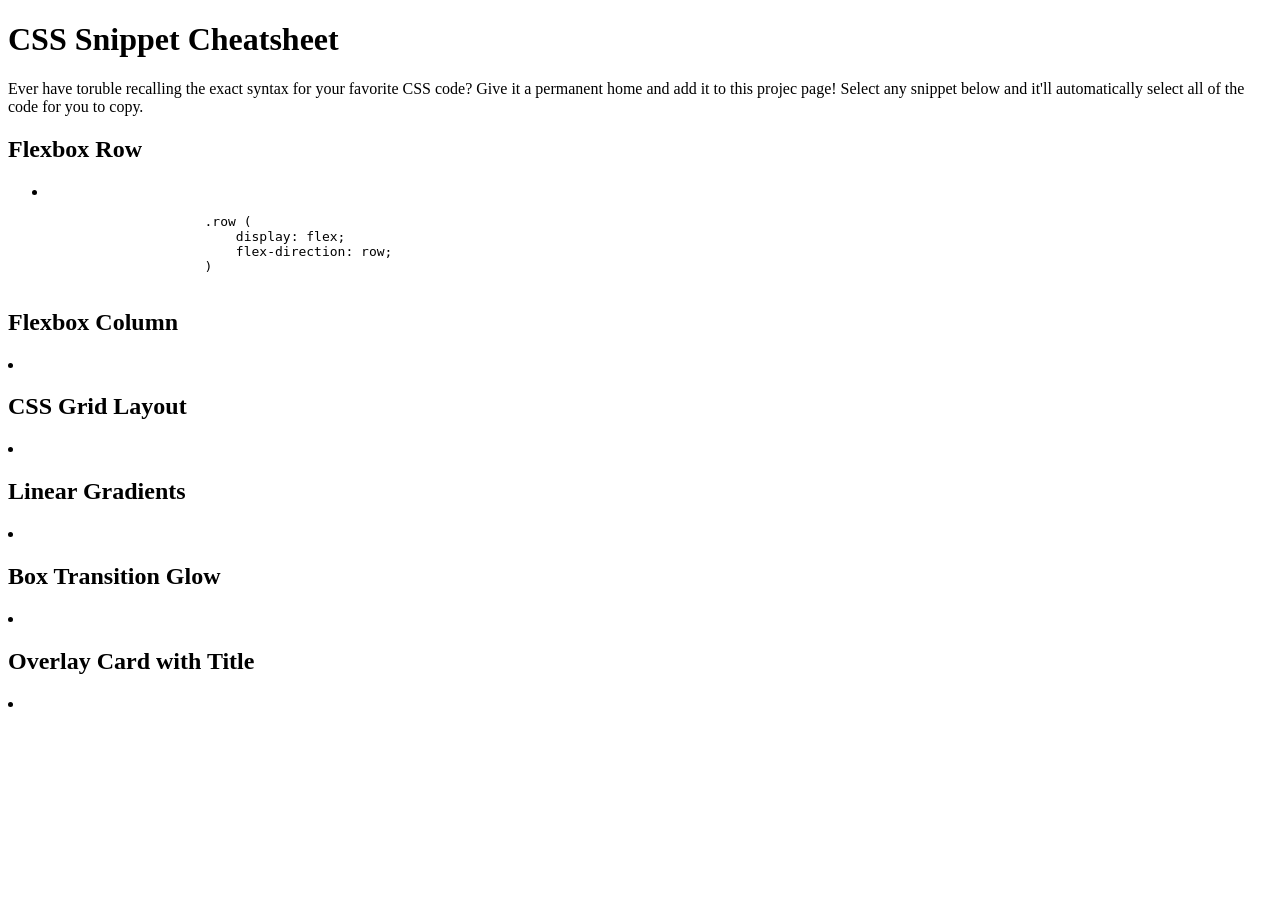
<file: module 2 mini project/index.html>
<!DOCTYPE html>
<html lang="en">
<head>
    <meta charset="UTF-8">
    <meta http-equiv="X-UA-Compatible" content="IE=edge">
    <meta name="viewport" content="width=device-width, initial-scale=1.0">
    <title>CSS Snippet Cheatsheet</title>
</head>
<body>

    <header class="header">
        <h1>CSS Snippet Cheatsheet</h1>
       <p>Ever have toruble recalling the exact syntax for your favorite CSS code? Give it a permanent home and add it to this projec page! Select any snippet below and it'll automatically select all of the code for you to copy.</p> 
    </header>

    <main>
        <section class="card" id="flexbox-row-section">
            <h2>Flexbox Row</h2>
            <ul>
                <li></li>
                <pre>
                    .row (
                        display: flex;
                        flex-direction: row;
                    )
                </pre>
            </ul>
        </section>

        <section class="card" id="flexbox-column-section">
            <h2>Flexbox Column</h2>
            <li></li>
        </section>

        <section class="card" id="css-grid-layout-section">
            <h2>CSS Grid Layout</h2>
            <li></li>
        </section>

        <section class="card" id="linear-gradients-section">
            <h2>Linear Gradients</h2>
            <li></li>
        </section>

        <section class="card" id="box-transition-glow-section">
            <h2>Box Transition Glow</h2>
            <li></li>
        </section>

        <section class="card" id="overlay-card-section">
            <h2>Overlay Card with Title</h2>
            <li></li>
        </section>
    
    </main>
    
</body>
</html>
</file>
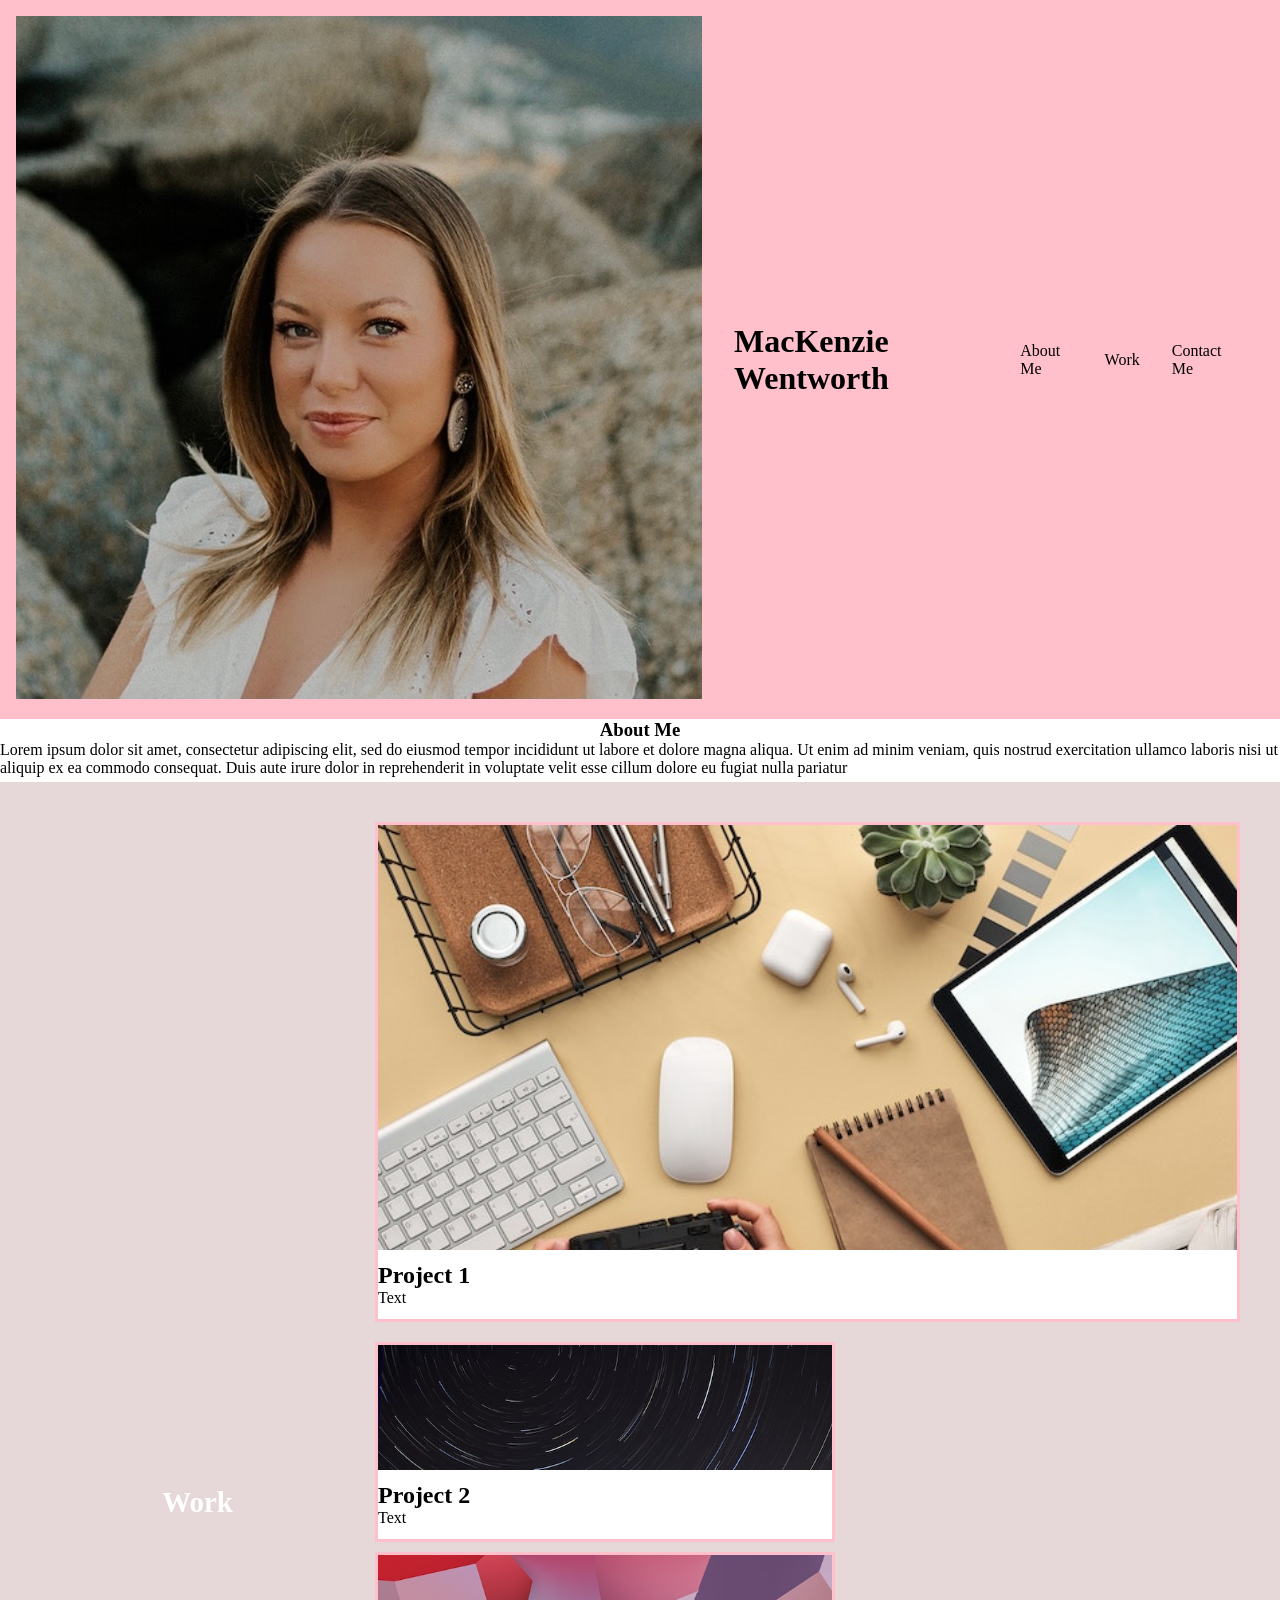
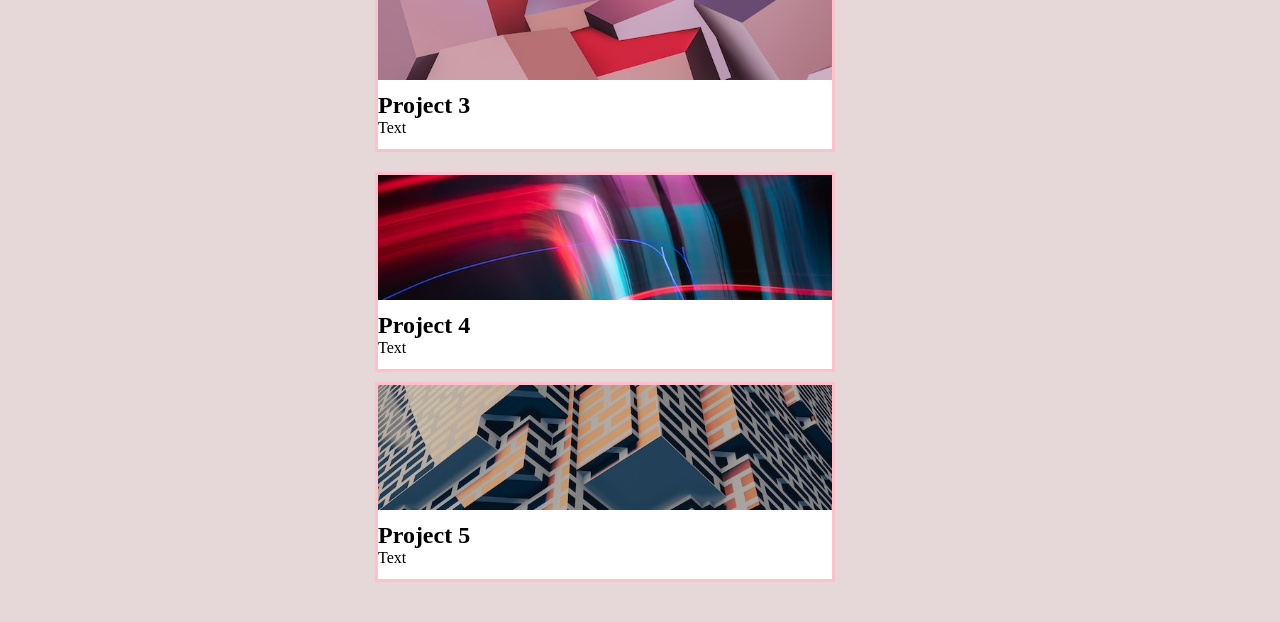
<file: Practice-Challenge-Code/index.html>
<!DOCTYPE html>
<html lang="en">
<head>
    <meta charset="UTF-8">
    <meta http-equiv="X-UA-Compatible" content="IE=edge">
    <meta name="viewport" content="width=device-width, initial-scale=1.0">
    <title>MacKenzie Wentworth's Professional Portfolio</title>
    <link rel="stylesheet" href="./assets/css/style.css" />
</head>
<body>

    <header class="header">
        <!-- <div class="header-bundle">
            <div>
                <img class="profile-picture" src="./assets/images/mackenzie-wentworth-headshot.png" alt="Professional headshot of MacKenzie Wentworth" />
            </div>
            <h1>MacKenzie Wentworth</h1>
        </div> -->
        <navbar>
            <ul class="nav-list">
                <li class="nav-item">
                    <img class="profile-picture" src="./assets/images/mackenzie-wentworth-headshot.png" alt="Professional headshot of MacKenzie Wentworth" />
                </li>
                <li class="nav-item">
                    <h1>MacKenzie Wentworth</h1>
                </li>
                <li class="nav-item">
                    <a href="#">About Me</a>
                </li>
                <li class="nav-item">
                    <a href="#">Work</a>
                </li>
                <li class="nav-item">
                    <a href="#">Contact Me</a>
                </li>
            </ul>
        </navbar>
    </header>

    <main>
        
        <section>
            <article class="card" id="about-me">
                <h1 class="portfolio-headings">About Me</h1>
                <p>Lorem ipsum dolor sit amet, consectetur adipiscing elit, sed do eiusmod tempor incididunt ut labore et dolore magna aliqua. Ut enim ad minim veniam, quis nostrud exercitation ullamco laboris nisi ut aliquip ex ea commodo consequat. Duis aute irure dolor in reprehenderit in voluptate velit esse cillum dolore eu fugiat nulla pariatur</p>
            </article>

            <!-- WHEN I click on the images of the applications, THEN I am taken to that deployed application. -->
            <!-- <article class="card" id="work">
                <h1 class="portfolio-headings">Work</h1>
                <div>
                    <h2 class="card-headings" id="project-1">Project 1</h2>
                    <p class="heading-subdescription">Sub-description 1 here</p>
                    <img id="project-1-image" src="./assets/images/1-pexels-fauxels-3183132.jpg" alt="Project 1 Image">
                </div>

                <div class="flexcontainer-project-cards">
                    <div>
                        <h2 class="card-headings">Project 2</h2>
                        <p class="heading-subdescription">Sub-description 2 here</p>
                        <img src="./assets/images/2-pexels-jakub-novacek-924824 (1).jpg" alt="Project 2 Image">
                    </div>

                    <div>
                        <h2 class="card-headings">Project 3</h2>
                        <p class="heading-subdescription">Sub-description 3 here</p>
                        <img src="./assets/images/3-pexels-steve-johnson-12732215.jpg" alt="Project 3 Image">
                    </div>

                    <div>
                        <h2 class="card-headings">Project 4</h2>
                        <p class="heading-subdescription">Sub-description 4 here</p>
                        <img src="./assets/images/4-pexels-bruno-thethe-1910225 (1).jpg" alt="Project 4 Image">
                    </div>

                    <div>
                        <h2 class="card-headings">Project 5</h2>
                        <p class="heading-subdescription">Sub-description 5 here</p>
                        <img src="./assets/images/5-pexels-steve-johnson-12810661.jpg" alt="Project 5 Image">
                    </div>
                </div>
            </article>

            <article class="card" id="contact-me">
                <h1 class="portfolio-headings">Contact Me</h1>
                <ul>
                    <li><a href="mwentworth28@gmail.com">mwentworth28@gmail.com</a></li>
                    <li><a href="#">(555) 555-5555</a></li>
                    <li><a href="https://github.com/mackenzie-wentworth?tab=repositories">GitHub</a></li>
                </ul>
            </article>
        </section>

    </main>
    
    <footer class="footer">
        <h4>Made with ❤️️ by MacKenzie Wentworth</h4>
    </footer>

</body>
</html> -->

        <!-- <section class="portfolio-headings" id="about-me">
            <h1>About Me</h1>
            <img src="./assets/images/mackenzie-wentworth-headshot.png" alt="Professional headshot of MacKenzie Wentworth" class="float" />
            <p>Lorem ipsum dolor sit amet, consectetur adipiscing elit, sed do eiusmod tempor incididunt ut labore et dolore magna aliqua. Ut enim ad minim veniam, quis nostrud exercitation ullamco laboris nisi ut aliquip ex ea commodo consequat. Duis aute irure dolor in reprehenderit in voluptate velit esse cillum dolore eu fugiat nulla pariatur</p>
        </section>

        <section class="portfolio-headings" id="work">
            <h1>Work</h1>

            <article id="project-card-1">
                <img src="./assets/images/1-pexels-fauxels-3183132.jpg" alt="Project 1 Image">
                <h2>Project 1</h2>
                <p>Sub-description 1 here</p>
            </article>

            <article class="flexcontainer-project-cards">
                <div id="project-card-2">
                    <img src="./assets/images/2-pexels-jakub-novacek-924824 (1).jpg" alt="Project 2 Image">
                    <h2>Project 2</h2>
                    <p>Sub-description 2 here</p>
                </div>
                <div id="project-card-3">
                    <img src="./assets/images/3-pexels-steve-johnson-12732215.jpg" alt="Project 3 Image">
                    <h2>Project 3</h2>
                    <p>Sub-description 3 here</p>
                </div>
                <div id="project-card-4">
                    <img src="./assets/images/4-pexels-bruno-thethe-1910225 (1).jpg" alt="Project 4 Image ">
                    <h2>Project 4</h2>
                    <p>Sub-description 4 here</p>
                </div>
                <div id="project-card-5">
                    <img src="./assets/images/5-pexels-steve-johnson-12810661.jpg" alt="Project 5 Image">
                    <h2>Project 5</h2>
                    <p>Sub-description 5 here</p>
                </div>
            </article>
        </section>

        <section class="portfolio-headings" id="contact-me">
            <h1>Contact Me</h1>
            <ul>
                <li><a href="mwentworth28@gmail.com">mwentworth28@gmail.com</a></li>
                <li><a href="#">(555) 555-5555</a></li>
                <li><a href="https://github.com/mackenzie-wentworth?tab=repositories">GitHub</a></li>
            </ul>
        </section> -->

        <section class="flex-container">
            <aside class="container-header" id="work">
                <h1>Work</h1>
            </aside>
    
            <section  class="container-details">
                    <div class="row">
                        <div class="card-1">
                            <div class="card-image-1 project-1"></div>
                            <h2>Project 1</h2>
                            <p>Text</p>
                        </div>
                    </div>
    
                    <div class="row">
                        <div class="card-2">
                            <div class="card-image-2 project-2"></div>
                            <h2>Project 2</h2>
                            <p>Text</p>
                        </div>
                        <div class="card-2">
                            <div class="card-image-2 project-3"></div>
                            <h2>Project 3</h2>
                            <p>Text</p>
                        </div>
                    </div>
                    <div class="row">
                        <div class="card-2">
                            <div class="card-image-2 project-4"></div>
                            <h2>Project 4</h2>
                            <p>Text</p>
                        </div>
                        <div class="card-2">
                            <div class="card-image-2 project-5"></div>
                            <h2>Project 5</h2>
                            <p>Text</p>
                        </div>
                    </div>
            </section>
        </section>
</file>
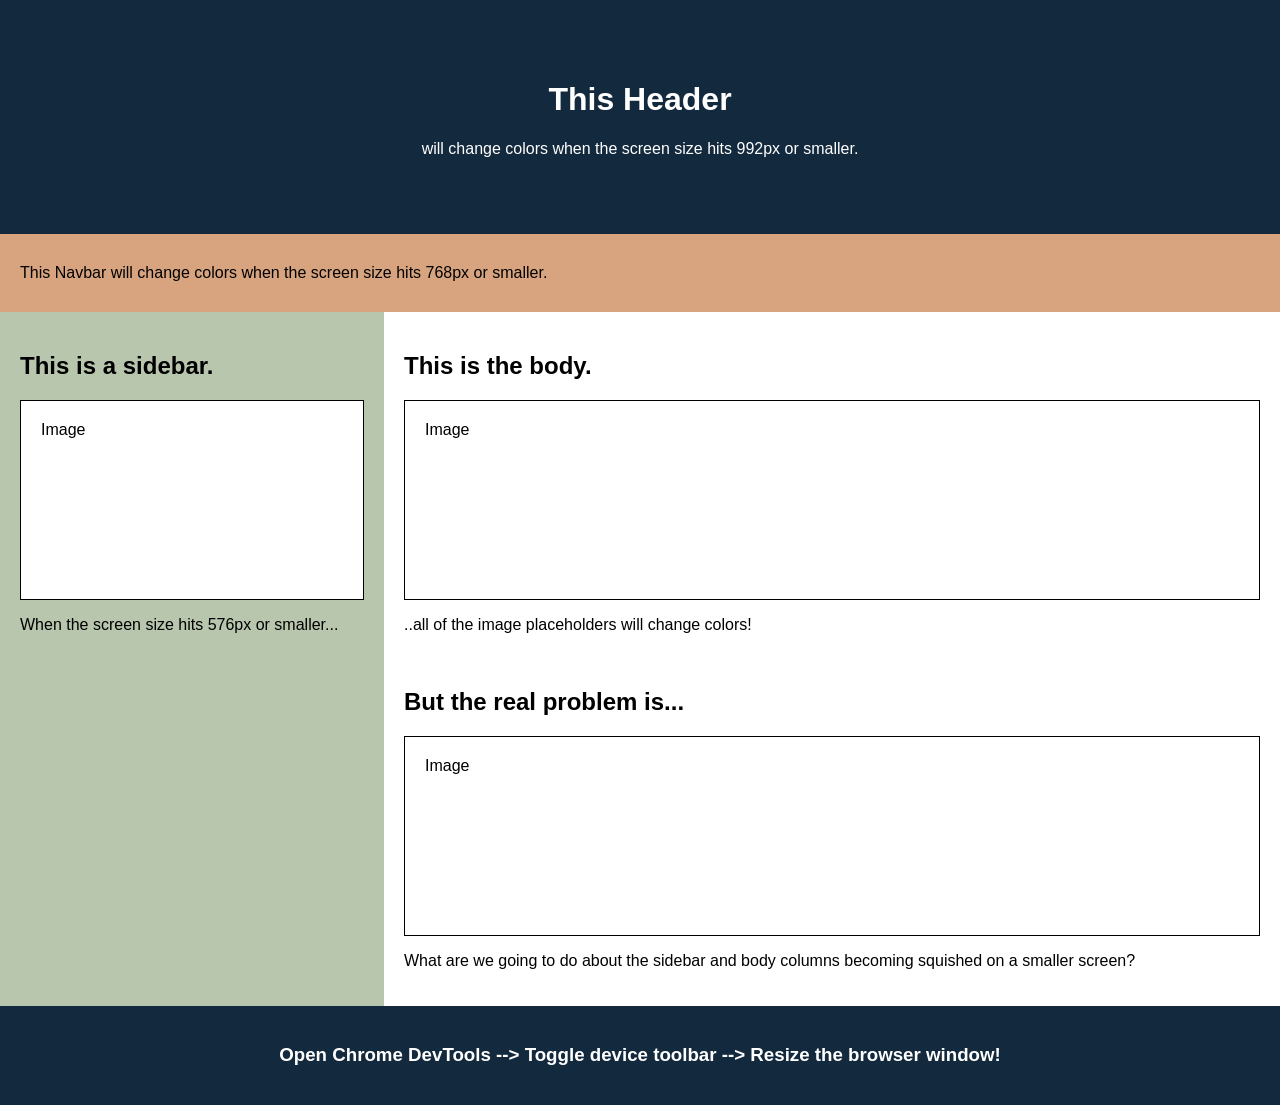
<file: 02-Advanced-CSS/01-Ins_Media-Query-Screen/index.html>
<!DOCTYPE html>
<html>
  <head>
    <title>Media Query for Screen</title>
    <meta charset="UTF-8" />
    <meta name="viewport" content="width=device-width, initial-scale=1" />
    <link rel="stylesheet" type="text/css" href="./assets/css/style.css" />
  </head>
  <body>
    <!-- Header -->
    <header>
      <h1>This Header</h1>
      <p>will change colors when the screen size hits 992px or smaller.</p>
    </header>

    <!-- Navbar -->
    <nav>
      <p>
        This Navbar will change colors when the screen size hits 768px or
        smaller.
      </p>
    </nav>

    <!-- Body -->
    <main>
      <aside>
        <h2>This is a sidebar.</h2>
        <div class="sample-img">Image</div>
        <p>When the screen size hits 576px or smaller...</p>
      </aside>

      <section>
        <h2>This is the body.</h2>
        <div class="sample-img">Image</div>
        <p>..all of the image placeholders will change colors!</p>
        <br />
        <h2>But the real problem is...</h2>
        <div class="sample-img">Image</div>
        <p>
          What are we going to do about the sidebar and body columns becoming
          squished on a smaller screen?
        </p>
      </section>
    </main>

    <!-- Footer -->
    <footer>
      <h3>
        Open Chrome DevTools --> Toggle device toolbar --> Resize the browser
        window!
      </h3>
    </footer>
  </body>
</html>
</file>
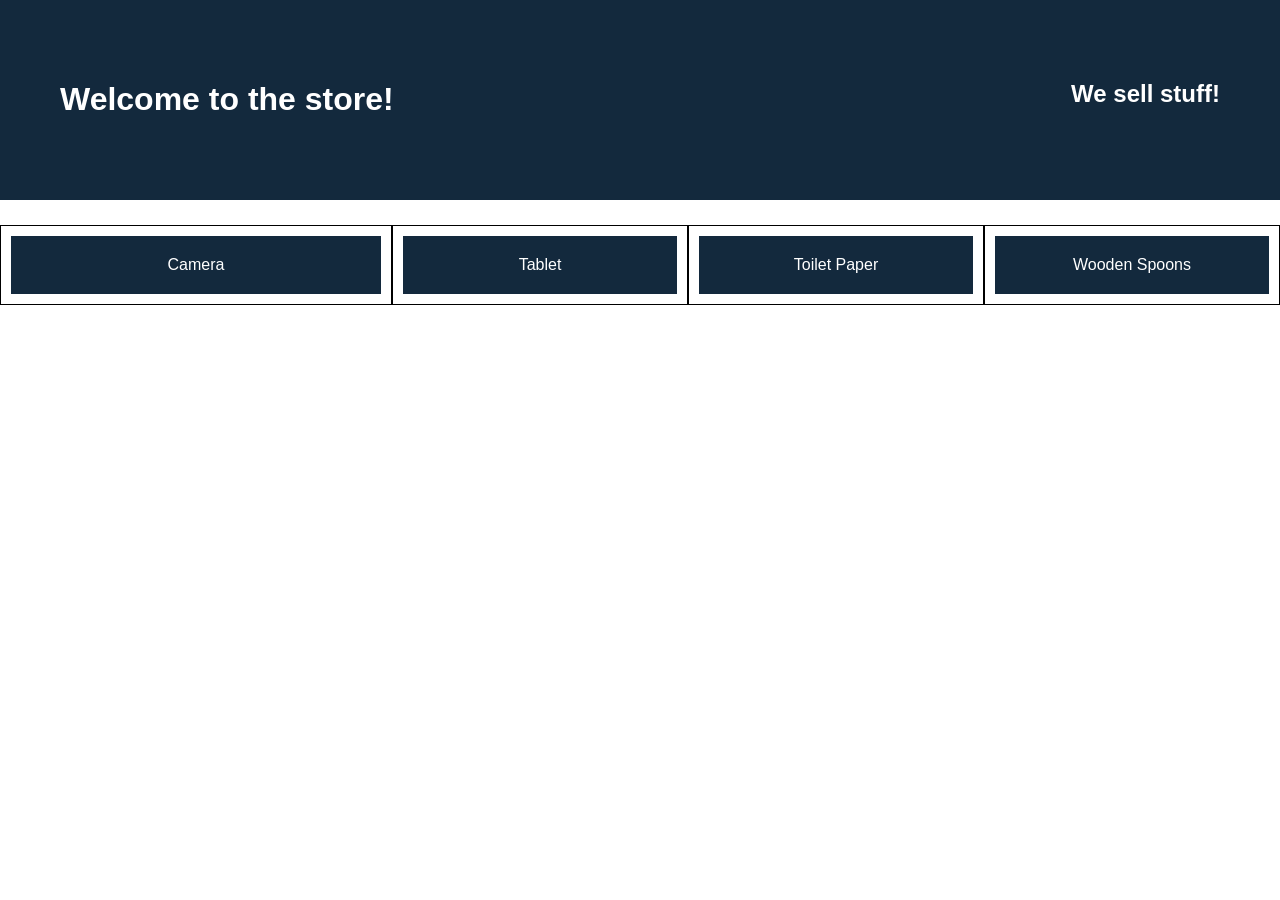
<file: 02-Advanced-CSS/03-Ins_Flexbox-Layout/index.html>
<!DOCTYPE html>
<html lang="en">

  <head>
    <title>Flexbox</title>
    <meta charset="UTF-8" />
    <meta name="viewport" content="width=device-width, initial-scale=1" />
    <link rel="stylesheet" type="text/css" href="./assets/css/style.css" />
  </head>

  <body>
    <header class="main-header">
      <h1>Welcome to the store!</h1>
      <h2>We sell stuff!</h2>
    </header>

    <main>
      <section class="card camera">
        <header>Camera</header>
      </section>
      <section class="card">
        <header>Tablet</header>
      </section>
      <section class="card">
        <header>Toilet Paper</header>
      </section>
      <section class="card">
        <header>Wooden Spoons</header>
      </section>
    </main>
  </body>

</html>
</file>
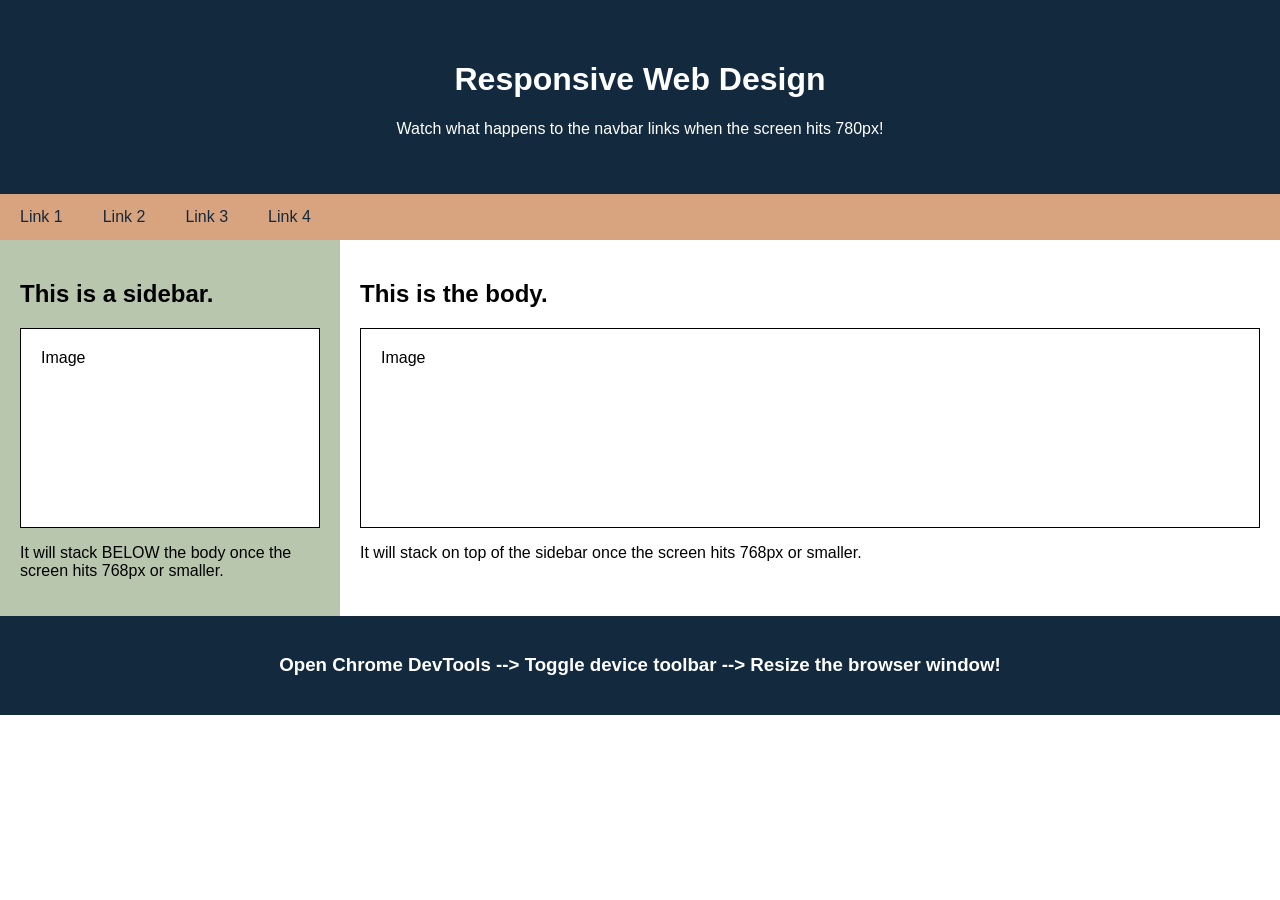
<file: 02-Advanced-CSS/05-Ins_Responsive-Design/index.html>
<!DOCTYPE html>
<html>
  <head>
    <title>Responsive Web Design</title>
    <meta charset="UTF-8" />
    <meta name="viewport" content="width=device-width, initial-scale=1" />
    <link rel="stylesheet" type="text/css" href="./assets/css/style.css" />
  </head>
  <body>
    <header>
      <h1>Responsive Web Design</h1>
      <p>Watch what happens to the navbar links when the screen hits 780px!</p>
    </header>

    <nav>
      <a href="#">Link 1</a>
      <a href="#">Link 2</a>
      <a href="#">Link 3</a>
      <a href="#">Link 4</a>
    </nav>

    <main>
      <aside>
        <h2>This is a sidebar.</h2>
        <div class="sample-img">Image</div>
        <p>
          It will stack BELOW the body once the screen hits 768px or smaller.
        </p>
      </aside>

      <section>
        <h2>This is the body.</h2>
        <div class="sample-img">Image</div>
        <p>
          It will stack on top of the sidebar once the screen hits 768px or
          smaller.
        </p>
      </section>
    </main>

    <footer>
      <h3>
        Open Chrome DevTools --> Toggle device toolbar --> Resize the browser
        window!
      </h3>
    </footer>
  </body>
</html>
</file>
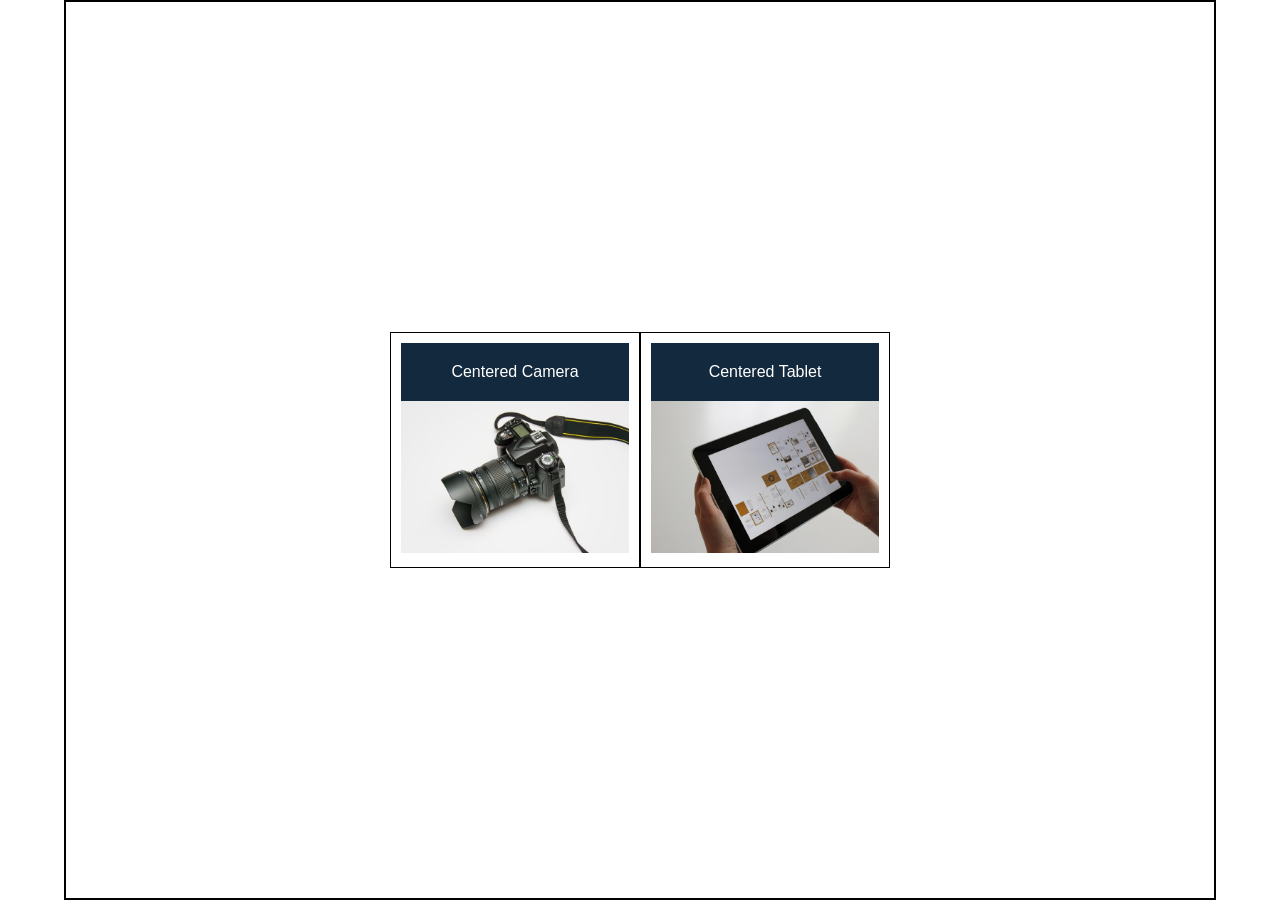
<file: 02-Advanced-CSS/07-Ins_Flexbox-Placement/index.html>
<!DOCTYPE html>
<html lang="en">

  <head>
    <title>Flexbox Alignment</title>
    <meta charset="UTF-8" />
    <meta name="viewport" content="width=device-width, initial-scale=1" />
    <link rel="stylesheet" type="text/css" href="./assets/css/style.css" />
  </head>

  <body>
    <div class="products">
      <section class="card">
        <header>Centered Camera</header>
        <img src="./assets/images/camera.jpg" alt="camera" />
      </section>
      <section class="card">
        <header>Centered Tablet</header>
        <img src="./assets/images/tablet.jpg" alt="tablet" />
      </section>
    </div>
  </body>

</html>
</file>
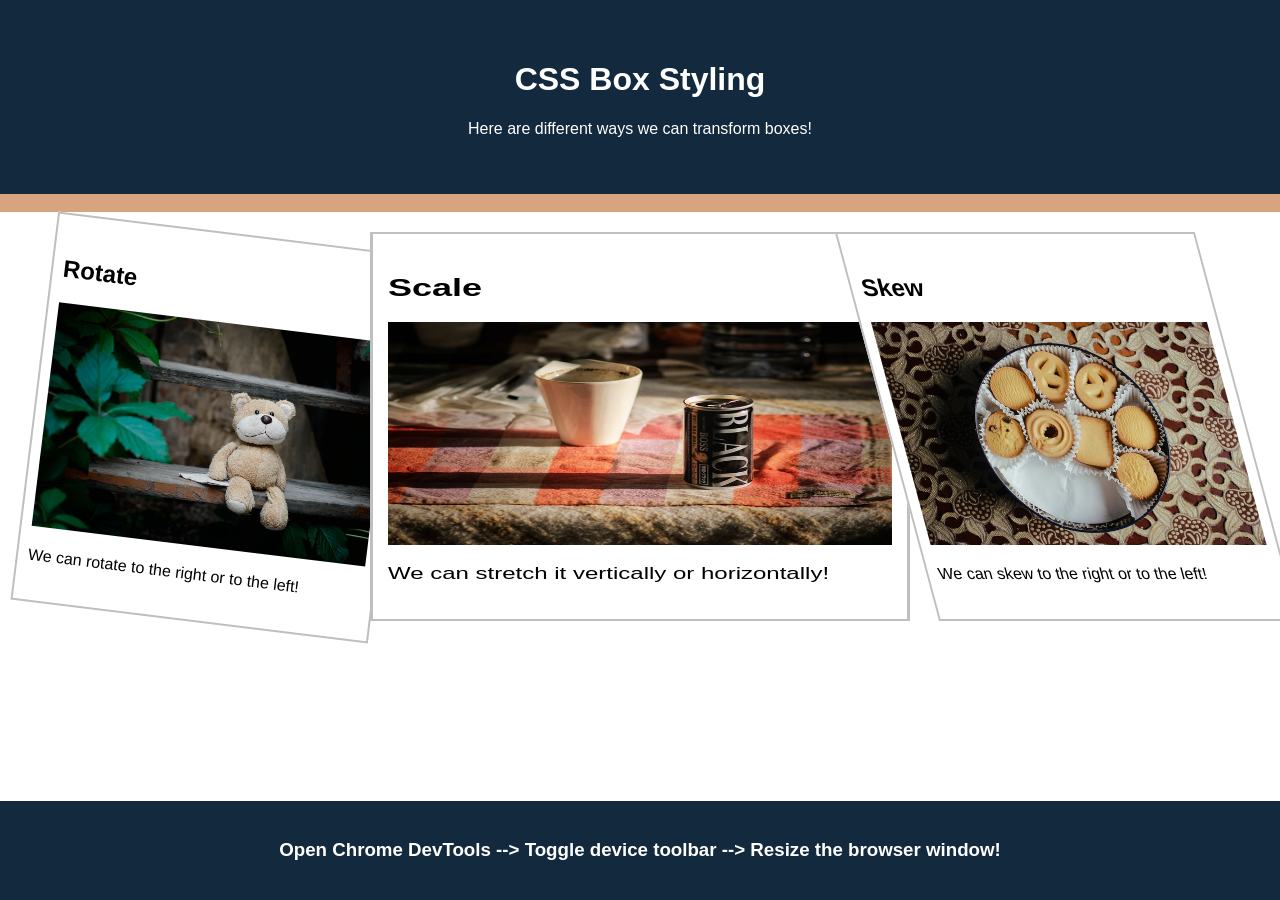
<file: 02-Advanced-CSS/09-Ins_Box-Styling/index.html>
<!DOCTYPE html>
<html>
  <head>
    <title>CSS Box Styling</title>
    <meta charset="UTF-8" />
    <meta name="viewport" content="width=device-width, initial-scale=1" />
    <link rel="stylesheet" type="text/css" href="./assets/css/style.css" />
  </head>
  <body>
    <header>
      <h1>CSS Box Styling</h1>
      <p>Here are different ways we can transform boxes!</p>
    </header>

    <nav><br /></nav>

    <main>
      <section>
        <div class="photo rotate">
          <h2>Rotate</h2>
          <img
            src="assets/images/teddy-bear.jpg"
            alt="teddy bear rotated to the right"
          />
          <p>
            We can rotate to the right or to the left!
          </p>
        </div>
      </section>

      <section>
        <div class="photo scale">
          <h2>Scale</h2>
          <img
            src="assets/images/canned-coffee.jpg"
            alt="canned coffee stretched horizontally"
          />
          <p>
            We can stretch it vertically or horizontally!
          </p>
        </div>
      </section>

      <section>
        <div class="photo skew">
          <h2>Skew</h2>
          <img
            src="assets/images/cookie-tin.jpg"
            alt="cookie tin skewed to the left"
          />
          <p>
            We can skew to the right or to the left!
          </p>
        </div>
      </section>
    </main>

    <footer>
      <h3>
        Open Chrome DevTools --> Toggle device toolbar --> Resize the browser
        window!
      </h3>
    </footer>
  </body>
</html>
</file>
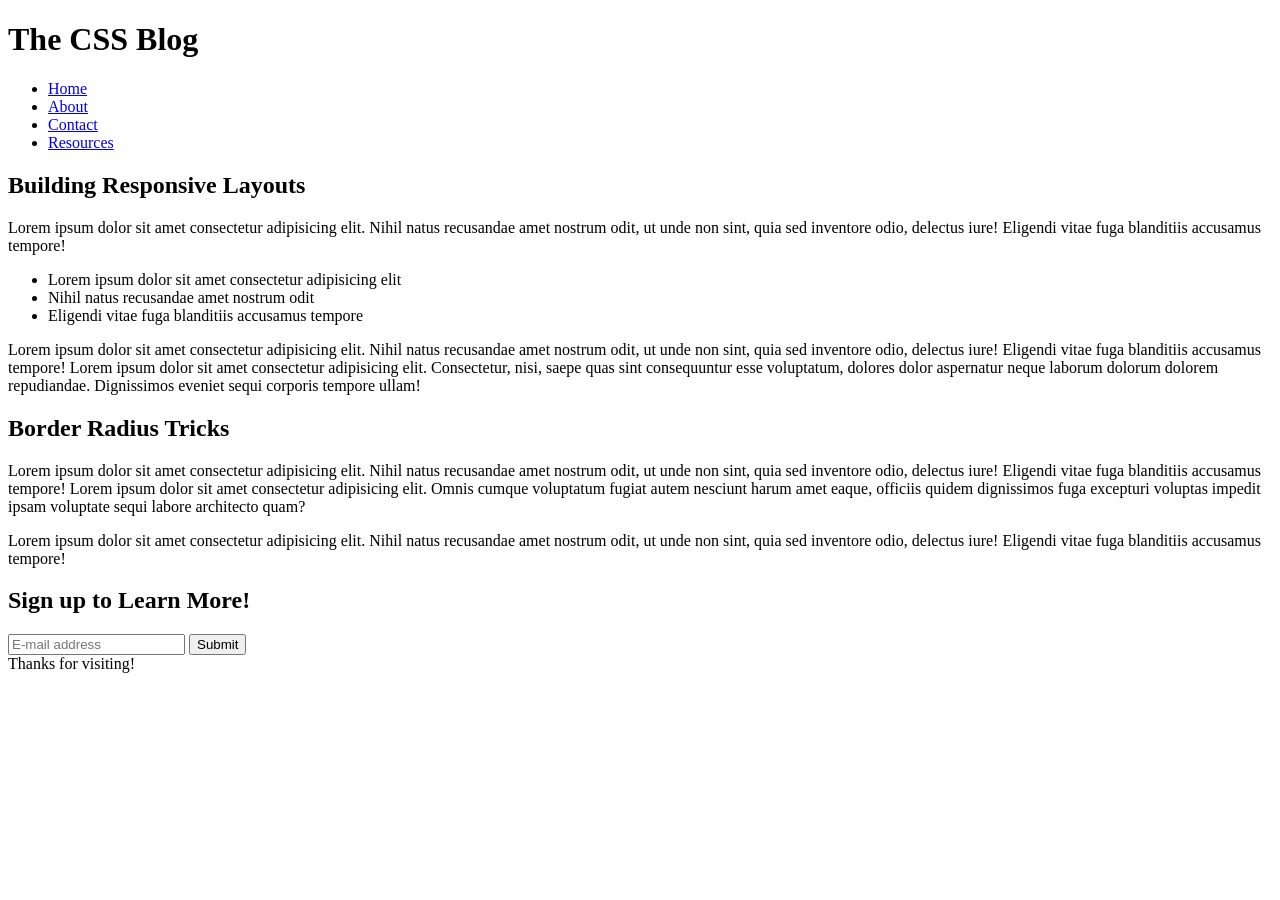
<file: 02-Advanced-CSS/11-Ins_CSS-Resets/index.html>
<!DOCTYPE html>
<html lang="en">

<head>
  <meta charset="UTF-8" />
  <meta name="viewport" content="width=device-width, initial-scale=1.0" />
  <title>CSS Resets</title>
  <!-- <link rel="stylesheet" href="./assets/css/reset.css" /> -->
</head>

<body>
  <header>
    <h1>The CSS Blog</h1>
    <nav>
      <ul>
        <li><a href="#">Home</a></li>
        <li><a href="#">About</a></li>
        <li><a href="#">Contact</a></li>
        <li><a href="#">Resources</a></li>
      </ul>
    </nav>
  </header>

  <main>
    <section>
      <article>
        <h2>Building Responsive Layouts</h2>
        <div>
          <p>Lorem ipsum dolor sit amet consectetur adipisicing elit. Nihil natus recusandae amet nostrum odit, ut unde non sint, quia sed inventore odio, delectus iure! Eligendi vitae fuga blanditiis accusamus tempore!</p>
          <ul>
            <li>Lorem ipsum dolor sit amet consectetur adipisicing elit</li>
            <li>Nihil natus recusandae amet nostrum odit</li>
            <li>Eligendi vitae fuga blanditiis accusamus tempore</li>
          </ul>
          <p>Lorem ipsum dolor sit amet consectetur adipisicing elit. Nihil natus recusandae amet nostrum odit, ut unde non sint, quia sed inventore odio, delectus iure! Eligendi vitae fuga blanditiis accusamus tempore! Lorem ipsum dolor sit amet consectetur adipisicing elit. Consectetur, nisi, saepe quas sint consequuntur esse voluptatum, dolores dolor aspernatur neque laborum dolorum dolorem repudiandae. Dignissimos eveniet sequi corporis tempore ullam!</p>
        </div>
      </article>
      <article>
        <h2>Border Radius Tricks</h2>
        <div>
          <p>Lorem ipsum dolor sit amet consectetur adipisicing elit. Nihil natus recusandae amet nostrum odit, ut unde non sint, quia sed inventore odio, delectus iure! Eligendi vitae fuga blanditiis accusamus tempore! Lorem ipsum dolor sit amet consectetur adipisicing elit. Omnis cumque voluptatum fugiat autem nesciunt harum amet eaque, officiis quidem dignissimos fuga excepturi voluptas impedit ipsam voluptate sequi labore architecto quam?</p>
          <p>Lorem ipsum dolor sit amet consectetur adipisicing elit. Nihil natus recusandae amet nostrum odit, ut unde non sint, quia sed inventore odio, delectus iure! Eligendi vitae fuga blanditiis accusamus tempore!</p>
        </div>
      </article>
    </section>
    <aside>
      <h2>Sign up to Learn More!</h2>
      <form>
        <input type="text" placeholder="E-mail address" />
        <button>Submit</button>
      </form>
    </aside>
  </main>

  <footer>
    <span>Thanks for visiting!</span>
  </footer>
</body>

</html>
</file>
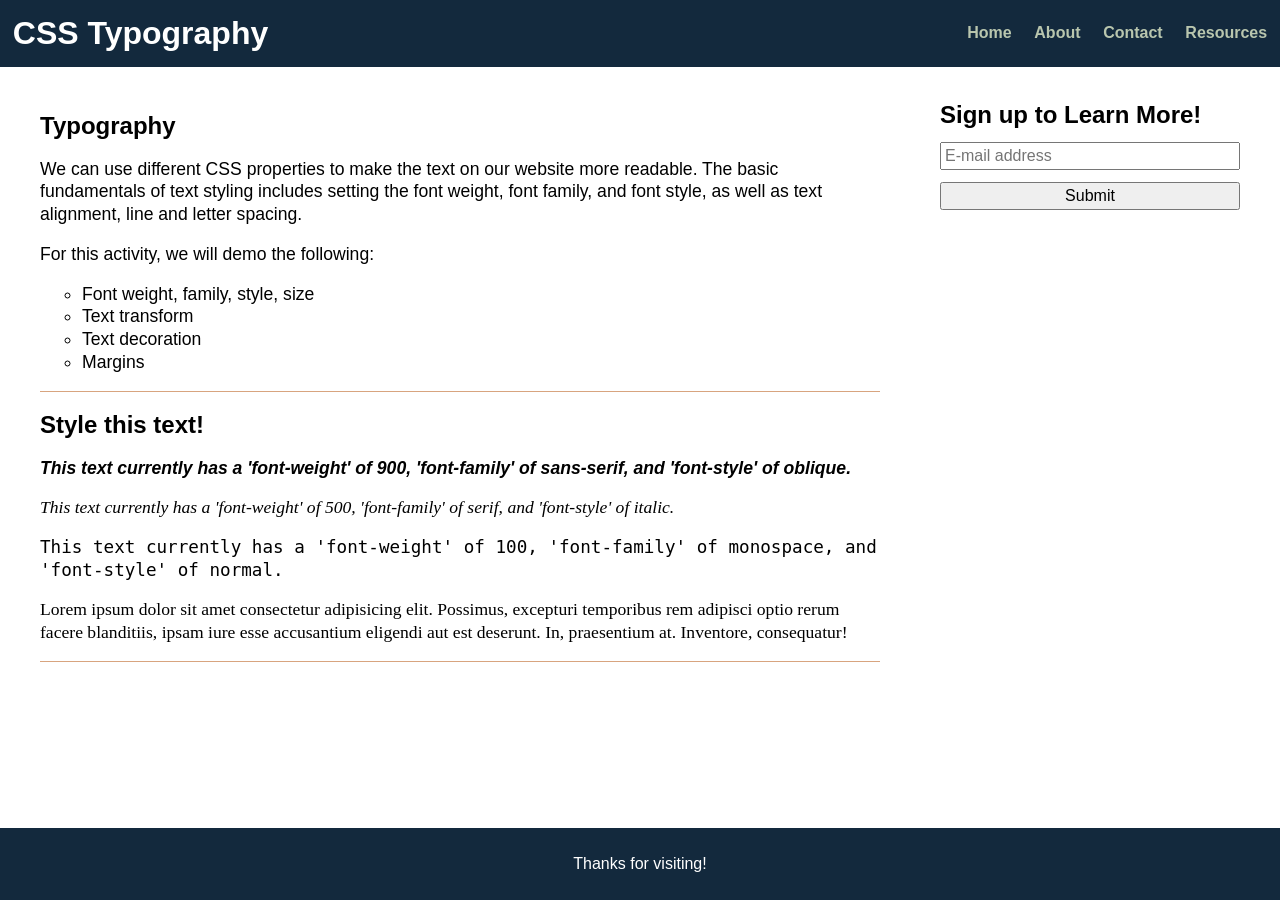
<file: 02-Advanced-CSS/13-Ins_Typography/index.html>
<!DOCTYPE html>
<html lang="en">
  <head>
    <meta charset="UTF-8" />
    <meta name="viewport" content="width=device-width, initial-scale=1.0" />
    <title>CSS Typography</title>
    <link rel="stylesheet" href="./assets/css/reset.css" />
    <link rel="stylesheet" href="./assets/css/style.css" />
  </head>

  <body>
    <header>
      <h1>CSS Typography</h1>
      <nav>
        <ul>
          <li><a href="#">Home</a></li>
          <li><a href="#">About</a></li>
          <li><a href="#">Contact</a></li>
          <li><a href="#">Resources</a></li>
        </ul>
      </nav>
    </header>

    <main>
      <section>
        <article>
          <h2>Typography</h2>
          <div>
            <p>
              We can use different CSS properties to make the text on our
              website more readable. The basic fundamentals of text styling
              includes setting the font weight, font family, and font style, as
              well as text alignment, line and letter spacing.
            </p>
            <p>For this activity, we will demo the following:</p>
            <ul>
              <li>Font weight, family, style, size</li>
              <li>Text transform</li>
              <li>Text decoration</li>
              <li>Margins</li>
            </ul>
          </div>
        </article>
        <article>
          <h2>Style this text!</h2>
          <div>
            <p class="one">
              This text currently has a 'font-weight' of 900, 'font-family' of
              sans-serif, and 'font-style' of oblique.
            </p>
            <p class="two">
              This text currently has a 'font-weight' of 500, 'font-family' of
              serif, and 'font-style' of italic.
            </p>
            <p class="three">
              This text currently has a 'font-weight' of 100, 'font-family' of
              monospace, and 'font-style' of normal.
            </p>
            <p class="four">
              Lorem ipsum dolor sit amet consectetur adipisicing elit. Possimus,
              excepturi temporibus rem adipisci optio rerum facere blanditiis,
              ipsam iure esse accusantium eligendi aut est deserunt. In,
              praesentium at. Inventore, consequatur!
            </p>
          </div>
        </article>
      </section>
      <aside>
        <h2>Sign up to Learn More!</h2>
        <form>
          <input type="text" placeholder="E-mail address" />
          <button>Submit</button>
        </form>
      </aside>
    </main>

    <footer>
      <span>Thanks for visiting!</span>
    </footer>
  </body>
</html>
</file>
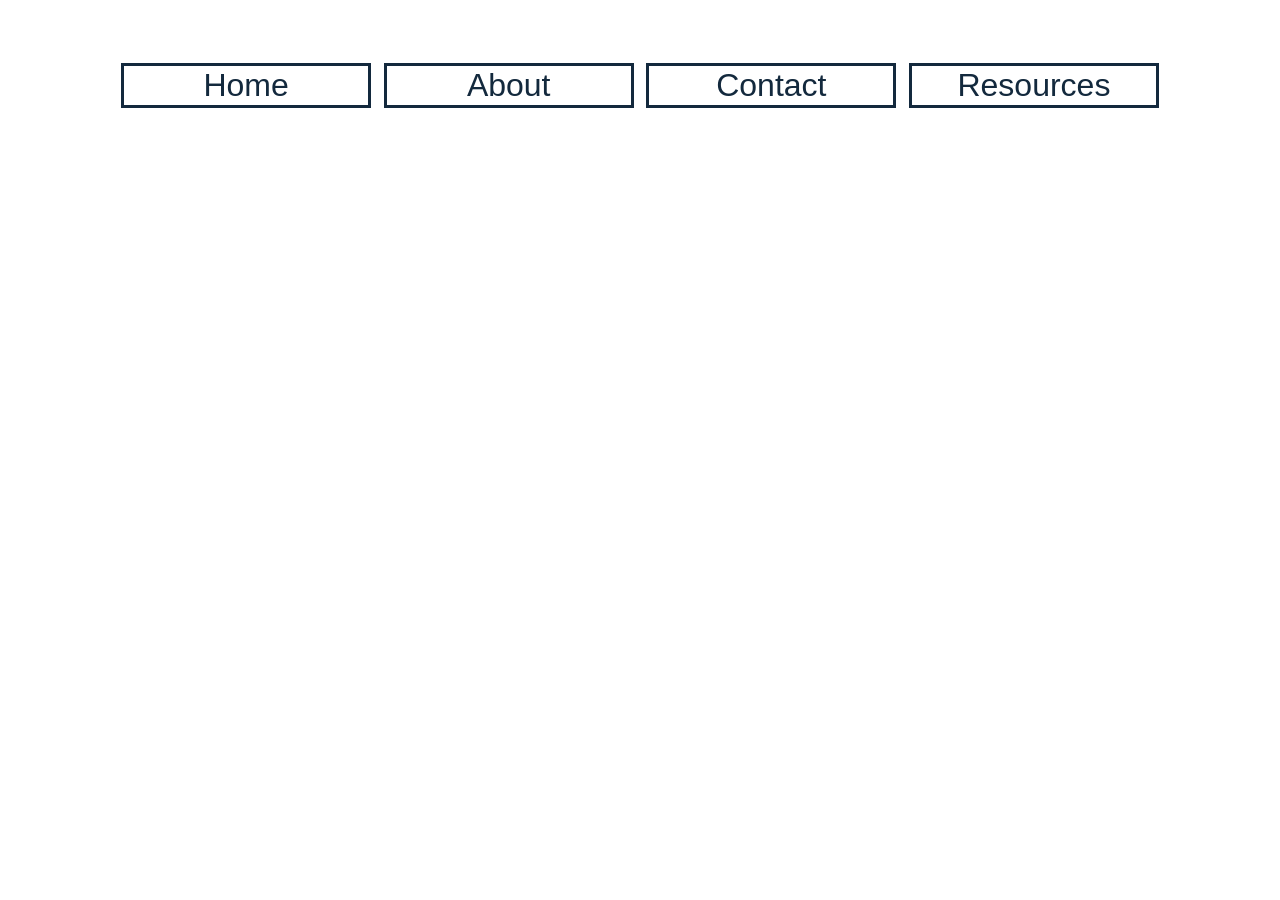
<file: 02-Advanced-CSS/15-Ins_Pseudo-Classes/index.html>
<!DOCTYPE html>
<html lang="en">

<head>
  <meta charset="UTF-8" />
  <meta name="viewport" content="width=device-width, initial-scale=1.0" />
  <title>CSS Pseudo-Classes</title>
  <link rel="stylesheet" href="./assets/css/style.css" />
</head>

<body>
  <nav>
    <button>Home</button>
    <button>About</button>
    <button>Contact</button>
    <button>Resources</button>
  </nav>
</body>

</html>
</file>
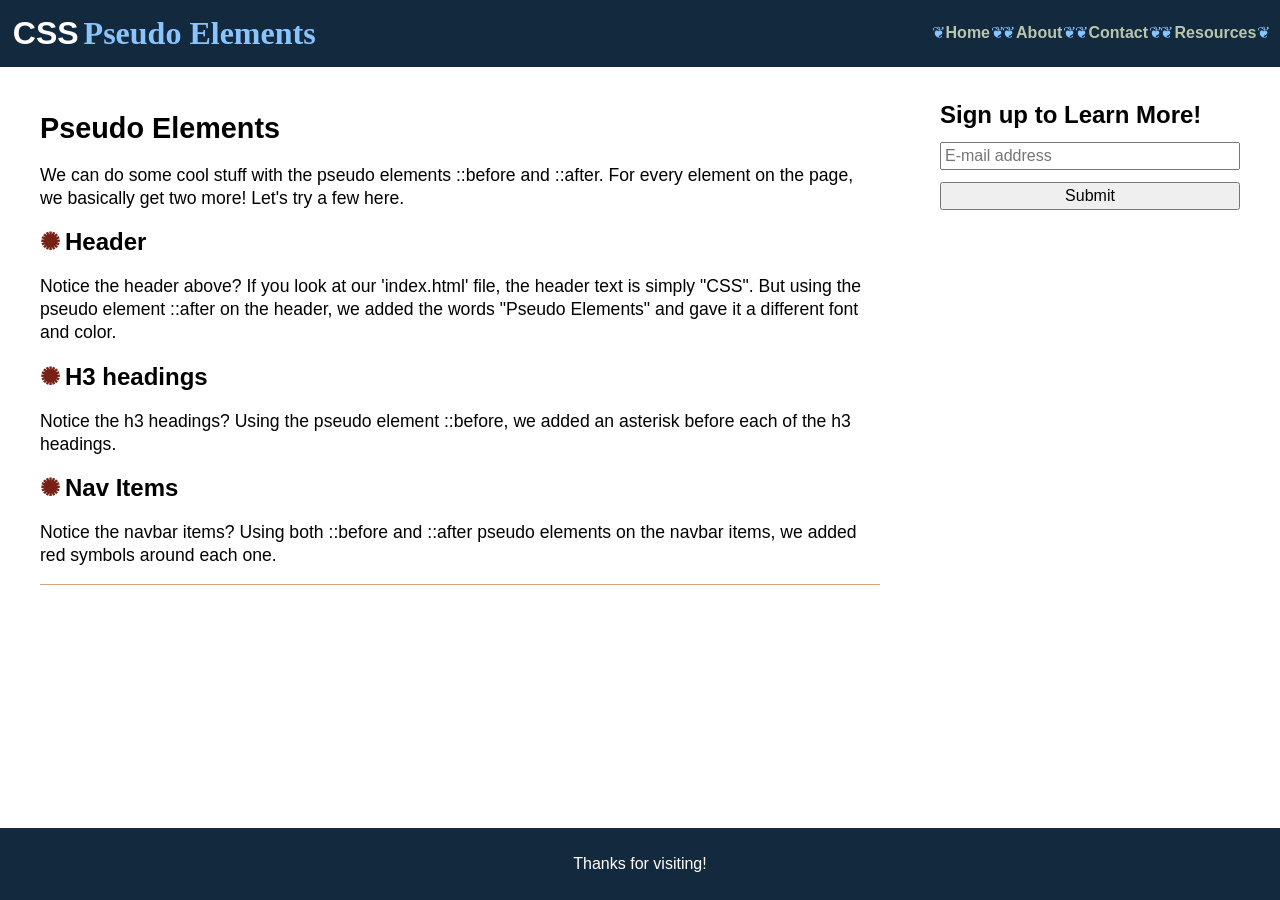
<file: 02-Advanced-CSS/17-Ins_Pseudo-Elements/index.html>
<!DOCTYPE html>
<html lang="en">
  <head>
    <meta charset="UTF-8" />
    <meta name="viewport" content="width=device-width, initial-scale=1.0" />
    <title>CSS Pseudo Elements</title>
    <link rel="stylesheet" href="./assets/css/reset.css" />
    <link rel="stylesheet" href="./assets/css/style.css" />
  </head>

  <body>
    <header>
      <h1>CSS</h1>
      <nav>
        <ul>
          <li><a href="#">Home</a></li>
          <li><a href="#">About</a></li>
          <li><a href="#">Contact</a></li>
          <li><a href="#">Resources</a></li>
        </ul>
      </nav>
    </header>

    <main>
      <section>
        <article>
          <h2>Pseudo Elements</h2>
          <div>
            <p>
              We can do some cool stuff with the pseudo elements ::before and
              ::after. For every element on the page, we basically get two more!
              Let's try a few here.
            </p>
            <h3>Header</h3>
            <p>
              Notice the header above? If you look at our 'index.html' file, the
              header text is simply "CSS". But using the pseudo element ::after
              on the header, we added the words "Pseudo Elements" and gave it a
              different font and color.
            </p>
            <h3>H3 headings</h3>
            <p>
              Notice the h3 headings? Using the pseudo element ::before, we added
              an asterisk before each of the h3 headings.
            </p>
            <h3>Nav Items</h3>
            <p>
              Notice the navbar items? Using both ::before and ::after pseudo
              elements on the navbar items, we added red symbols around each
              one.
            </p>
          </div>
        </article>
      </section>
      <aside>
        <h2>Sign up to Learn More!</h2>
        <form>
          <input type="text" placeholder="E-mail address" />
          <button>Submit</button>
        </form>
      </aside>
    </main>

    <footer>
      <span>Thanks for visiting!</span>
    </footer>
  </body>
</html>
</file>
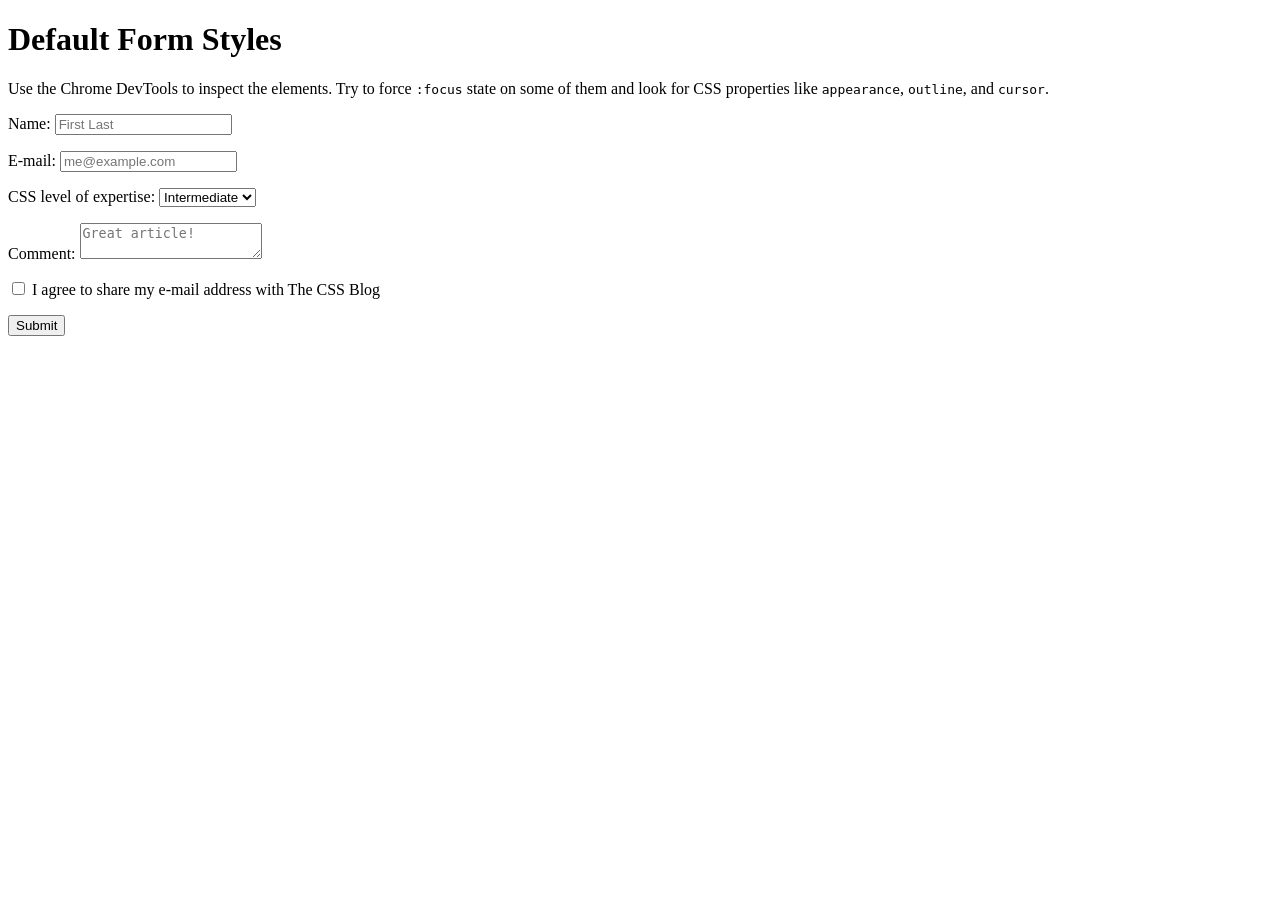
<file: 02-Advanced-CSS/19-Ins_Form-Styles/index.html>
<!DOCTYPE html>
<html lang="en">

<head>
  <meta charset="UTF-8" />
  <meta name="viewport" content="width=device-width, initial-scale=1.0" />
  <title>Default Form Styles</title>
</head>

<body>
  <form>
    <h1>Default Form Styles</h1>
    <p>
      Use the Chrome DevTools to inspect the elements. Try to force <code>:focus</code> state on some of them and look for CSS properties like <code>appearance</code>, <code>outline</code>, and <code>cursor</code>.
    </p>
    <p>
      <label for="username">Name:</label>
      <!-- This element has a CSS declaration of `cursor: text` -->
      <input id="username" type="text" placeholder="First Last" />
    </p>
    <p>
      <label  for="email">E-mail:</label>
      <input id="email" type="text" placeholder="me@example.com" />
    </p>
    <p>
      <label for="expertise">CSS level of expertise:</label>
      <!-- This element has a CSS declaration of `appearance: menulist` -->
      <select id="expertise">
        <option>Beginner</option>
        <option selected>Intermediate</option>
        <option>Advanced</option>
      </select>
    </p>
    <p>
      <label for="comment">Comment:</label>
      <textarea id="comment" placeholder="Great article!"></textarea>
    </p>
    <p>
      <input class="checkbox" id="agreement" type="checkbox" />
      <label for="agreement">I agree to share my e-mail address with The CSS Blog</label>
    </p>
    <p>
      <!-- When this element is in a :focus state, the CSS `outline` property is applied -->
      <button>Submit</button>
    </p>
  </form>
</body>

</html>
</file>
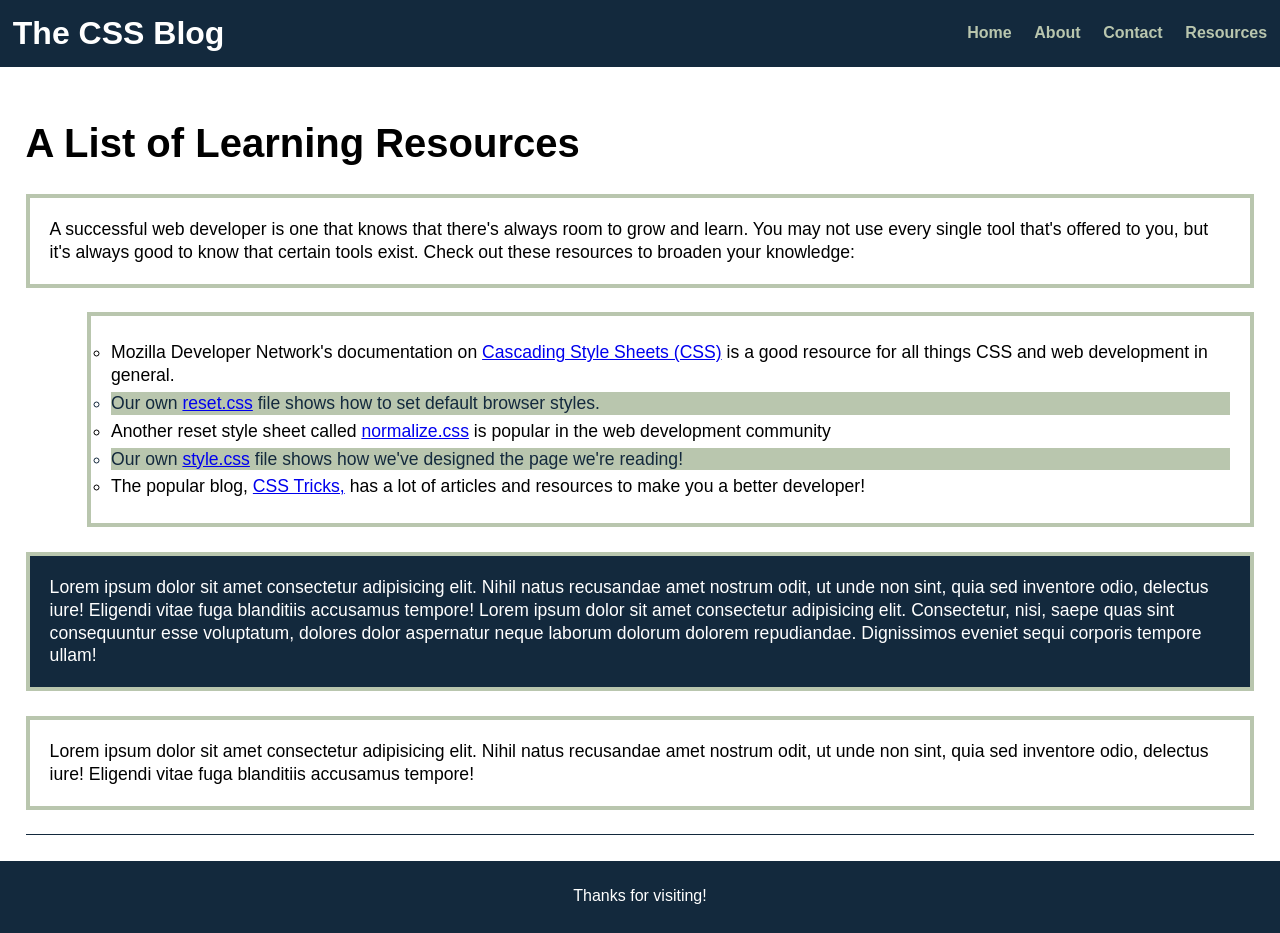
<file: 02-Advanced-CSS/23-Ins_CSS-Selectors/index.html>
<!DOCTYPE html>
<html lang="en">

<head>
  <meta charset="UTF-8" />
  <meta name="viewport" content="width=device-width, initial-scale=1.0" />
  <title>Advanced Selectors with CSS</title>
  <link rel="stylesheet" href="./assets/css/reset.css" />
  <link rel="stylesheet" href="./assets/css/style.css" />
</head>

<body>
  <header>
    <h1>The CSS Blog</h1>
    <nav>
      <ul>
        <li><a href="#">Home</a></li>
        <li><a href="#">About</a></li>
        <li><a href="#">Contact</a></li>
        <li><a href="#">Resources</a></li>
      </ul>
    </nav>
  </header>

  <main>
    <section>
      <article>
        <h2>A List of Learning Resources</h2>
        <div>
          <p>A successful web developer is one that knows that there's always room to grow and learn. You may not use
            every single tool that's offered to you, but it's always good to know that certain tools exist. Check out
            these resources to broaden your knowledge:</p>
          <ul>
            <li>
              Mozilla Developer Network's documentation on <a
                href="https://developer.mozilla.org/en-US/docs/Web/CSS">Cascading Style Sheets (CSS)</a> is a good
              resource for all things CSS and web development in general.
            </li>
            <li>Our own <a href="./assets/css/reset.css">reset.css</a> file shows how to set default browser styles.
            </li>
            <li>Another reset style sheet called
              <a href="https://necolas.github.io/normalize.css/8.0.1/normalize.css">normalize.css</a> is popular in the
              web development community</li>
            <li>Our own <a href="./assets/css/style.css">style.css</a> file shows how we've designed the page we're
              reading!
            </li>

            <li>The popular blog, <a href="https://css-tricks.com/">CSS Tricks,</a> has a lot of articles and resources
              to make you a better developer!
            </li>

          </ul>
          <p>Lorem ipsum dolor sit amet consectetur adipisicing elit. Nihil natus recusandae amet nostrum odit, ut unde
            non sint, quia sed inventore odio, delectus iure! Eligendi vitae fuga blanditiis accusamus tempore! Lorem
            ipsum dolor sit amet consectetur adipisicing elit. Consectetur, nisi, saepe quas sint consequuntur esse
            voluptatum, dolores dolor aspernatur neque laborum dolorum dolorem repudiandae. Dignissimos eveniet sequi
            corporis tempore ullam!</p>
          <p>Lorem ipsum dolor sit amet consectetur adipisicing elit. Nihil natus recusandae amet nostrum odit, ut unde
            non sint, quia sed inventore odio, delectus iure! Eligendi vitae fuga blanditiis accusamus tempore!</p>
        </div>
      </article>
    </section>
  </main>

  <footer>
    <span>Thanks for visiting!</span>
  </footer>
</body>

</html>
</file>
<file: Practice-Challenge-Code/assets/css/style.css>
* {
    box-sizing: border-box;
    padding: 0;
    margin: 0;
}

body {
    font-family: 'Trebuchet MS';
    margin: 0;
}

.header-list {
    /* background:rgb(230, 216, 216); */
    margin: 0;
    padding: 1rem;
    width: 100%;
    display: inline-block;
}

.header-item {
    list-style: none;
    display: inline;
}

.header-item img {
    width: 15%;
    border-radius: 100%;
    display: inline;
}

.header-item h1 {
   display: inline;
   font-size: 300%;
}

.nav-list {
    background: pink;
    margin: 0;
    padding: 1rem;
    display: flex;
    justify-content: flex-end;
    align-items: center;
}

.nav-item {
    list-style: none;
    margin-right: 2rem;
}

.nav-item a {
    text-decoration: none;
    color: black;
}

.flex-container {
    display: flex;
    background-color:rgb(230, 216, 216);
    margin-top: 5px;
    padding: 30px;
}

.container-header {
    display: flex;
    flex: 1;
    justify-content: center;
    align-self: center;
    align-items: center;
    flex-direction: column;
    margin: 20px;
    font-size: 180%;
    color: white;
}

.container-details{
    display: flex;
    /* justify-content: flex-end; */
    flex-direction: column;
    flex: 3;
}

.card {
    width: 100%;
    display: flex;
    justify-content: center;
    flex-wrap: wrap;
}

.card-1 {
    background: white;
    position: relative;
    flex: 1;
    max-width: 940px;
    height: 500px;
    margin: 10px;
    border: 3px solid pink;
}

.card-image-1 {
    background-color: rgb(230, 216, 216);
    height: 425px;
    margin-bottom: 12px;
    background-size: cover;
}

.card-2 {
    background: white;
    position: relative;
    flex: 1;
    max-width: 460px;
    height: 200px;
    margin: 10px;
    border: 3px solid pink;
}

.card-image-2 {
    background-color: rgb(230, 216, 216);
    height: 125px;
    margin-bottom: 12px;
    background-size: cover;
}

.project-1 {
    background-image: url("../images/1-pexels-fauxels-3183132.jpg");
}

.project-2 {
    background-image: url("../images/2-pexels-jakub-novacek-924824 (1).jpg");
}

.project-3 {
    background-image: url("../images/3-pexels-steve-johnson-12732215.jpg");
}

.project-4 {
    background-image: url("../images/4-pexels-bruno-thethe-1910225 (1).jpg");
}

.project-5 {
    background-image: url("../images/5-pexels-steve-johnson-12810661.jpg");
}

.contact-list {
    margin: 0;
    padding: 20px;
    display: flex;
    justify-content: space-between;
    align-items: center;
}

.contact-item {
    list-style: none;
    margin-right: 2rem;
}

.contact-item a {
    text-decoration: none;
    color: black;
}
</file>
<file: 02-Advanced-CSS/01-Ins_Media-Query-Screen/assets/css/style.css>
* {
  box-sizing: border-box;
}

body {
  font-family: Arial;
  margin: 0;
}

header {
  padding: 60px;
  text-align: center;
  background: #13293d;
  color: #fff;
}

nav {
  display: flex;
  background-color: #d8a47f;
}

nav p {
  padding: 14px 20px;
  text-decoration: none;
}

main {
  display: flex;
}

aside {
  flex: 30%;
  background-color: #b9c6ae;
  padding: 20px;
  flex-wrap: wrap;
}

section {
  flex: 70%;
  background-color: #fff;
  padding: 20px;
}

footer {
  padding: 20px;
  text-align: center;
  background: #13293d;
  color: #fff;
}

/* Image Placeholders */
.sample-img {
  background-color: #fff;
  width: 100%;
  padding: 20px;
  height: 200px;
  border: 1px solid black;
}

/* When using `max-width` as the breakpoint, you must go from widest to narrowest to avoid conflict */

/* Tablets - header changes color */
@media screen and (max-width: 992px) {
  header {
    background: #772014;
  }
}

/* Large smartphones - navbar changes color */
@media screen and (max-width: 768px) {
  nav {
    background-color: #bb8588;
  }
}

/* Small smartphones - image placeholders change color */
@media screen and (max-width: 576px) {
  .sample-img {
    background-color: #8ac4ff;
  }
}
</file>
<file: 02-Advanced-CSS/03-Ins_Flexbox-Layout/assets/css/style.css>
* {
  box-sizing: border-box;
}

body {
  font-family: Arial;
  margin: 0;
}

main {
  /* Turns this element into a flexbox */
  display: flex;
  /* Forces elements to the next line if they don't fit */
  flex-wrap: wrap;
  margin-top: 2%;
}

.main-header {
  display: flex;
  /* Defines how to distribute the empty space between child elements */
  justify-content: space-between;
  padding: 60px;
  background: #13293d;
  color: #fff;
}

.card {
  /* A flex-basis of 200px sets the starting width */
  /* A flex-grow value of 1 allows the elements to evenly grow to fill the remaining space */
  flex: 1 0 200px;
  padding: 10px;
  text-align: center;
  border-style: solid;
  border-width: 1px;
}

.card header {
  padding: 20px;
  background: #13293d;
  color: #fff;
}

.card.camera {
  /* With a flex-grow value of 2, this element grows twice as wide as others */
  /* The second value, flex-shrink, defines how the element will shrink if it can't fit */
  flex: 2 1 200px;
}
</file>
<file: 02-Advanced-CSS/05-Ins_Responsive-Design/assets/css/style.css>
* {
  box-sizing: border-box;
}

body {
  font-family: Arial;
  margin: 0;
}

header {
  padding: 40px;
  text-align: center;
  background: #13293d;
  color: #fff;
}

nav {
  display: flex;
  background-color: #d8a47f;
}

nav a {
  color: #13293d;
  padding: 14px 20px;
  text-decoration: none;
  text-align: center;
}

main {
  display: flex;
  flex-wrap: wrap;
}

aside {
  flex: 1;
  background-color: #b9c6ae;
  padding: 20px;
}

section {
  flex: 3;
  background-color: #fff;
  padding: 20px;
}

.sample-img {
  background-color: #fff;
  width: 100%;
  padding: 20px;
  height: 200px;
  border: 1px solid black;
}

footer {
  padding: 20px;
  text-align: center;
  background: #13293d;
  color: #fff;
}

@media screen and (max-width: 768px) {
  /* Use flex-direction to stack the navbar, sidebar, and body */
  main,
  nav {
    flex-direction: column;
  }
  /* Make the sidebar stack below the body */
  aside {
    order: 2;
  }
  /* Change the header background */
  header {
    background: #772014;
  }
  /* Change the navbar and footer background */
  nav,
  footer {
    background-color: #bb8588;
  }
}
</file>
<file: 02-Advanced-CSS/07-Ins_Flexbox-Placement/assets/css/style.css>
* {
  box-sizing: border-box;
}

body {
  font-family: Arial;
  margin: 0;
}

.products {
  display: flex;
  flex-direction: row;
  /* Centers along the main axis determined by flex-direction */
  justify-content: center;
  /* Centers along the opposite axis */
  align-items: center;
  width: 90%;
  /* Uses the height of the viewport */
  height: 100vh;
  margin: 0 auto;
  border-style: solid;
  border-width: 2px;
}

.card {
  padding: 10px;
  width: 250px;
  text-align: center;
  border-style: solid;
  border-width: 1px;
}

.card header {
  padding: 20px;
  background: #13293d;
  color: #fff;
}

.card img {
  width: 100%;
}
</file>
<file: 02-Advanced-CSS/09-Ins_Box-Styling/assets/css/style.css>
* {
  box-sizing: border-box;
}

body {
  font-family: Arial;
  margin: 0;
  display: flex;
  flex-direction: column;
  min-height: 100vh;
  justify-content: flex-start;
}

header {
  padding: 40px;
  text-align: center;
  background: #13293d;
  color: #fff;
}

nav {
  display: flex;
  background-color: #d8a47f;
}

main {
  display: flex;
  flex-wrap: wrap;
  justify-content: space-around;
}

section {
  flex: 0 0 400px;
  background-color: #fff;
  padding: 20px;
}

img {
  width: 100%;
}

footer {
  flex-shrink: 0;
  padding: 20px;
  text-align: center;
  background: #13293d;
  color: #fff;
  margin-top: auto;
}

/* Added some padding and styling for the photos */
.photo {
  padding: 20px 10px;
  border: 2px solid #bfbfbf;
  background-color: #fff;
}

/* We can use rotate to rotate the photo to the left or right */
.rotate {
  transform: rotate(7deg);
}

/* We can use scale to stretch the photo vertically or horizontally */
.scale {
  transform: scale(1.5, 1);
}

/* We can use skew to skew the photo to the left or right */
.skew {
  transform: skew(15deg);
}

@media screen and (max-width: 768px) {
  main,
  nav {
    flex-direction: column;
  }
  header {
    background: #772014;
  }
  nav,
  footer {
    background-color: #bb8588;
  }
}
</file>
<file: 02-Advanced-CSS/13-Ins_Typography/assets/css/style.css>
body {
  display: flex;
  flex-direction: column;
  line-height: 1.3;
}

header {
  display: flex;
  justify-content: space-between;
  align-items: center;
  padding: 1%;
  background-color: #13293d;
  color: #fff;
}

/* Change font size of headings */
h1 {
  font-size: 200%;
}

/* Change the margin */
h2 {
  margin: 2% 0;
  font-size: 150%;
}

nav ul {
  display: flex;
  justify-content: space-between;
  min-width: 300px;
}

nav a {
  color: #b9c6ae;
  font-weight: bold;
  text-decoration: none;
}

main {
  display: flex;
  flex: 1 1 0;
  max-width: 1200px;
  margin: 2% auto;
}

section {
  flex: 1 1 0;
  padding-right: 5%;
}

article {
  border-bottom: 1px solid #d8a47f;
}

article p {
  margin: 2% 0;
  font-size: 110%;
}

/* Change the margin specifically */
article ul {
  margin-left: 5%;
  margin-bottom: 2%;
  font-size: 110%;
  list-style: circle;
}

/* Implement font stacks */
.one {
  font-family: 'Helvetica', 'Arial', sans-serif;
  font-weight: 900;
  font-style: oblique;
}

.two {
  font-family: 'Times New Roman', Times, serif;
  font-weight: 500;
  font-style: italic;
}

.three {
  font-family: 'Menlo', 'Lucida Console', monospace;
  font-weight: 100;
  font-style: normal;
}

/* Using DevTools, change the following properties to demonstrate the differences */
.four {
  /* Change font family: serif, sans-serif, monospace, cursive */
  font-family: serif;
  /* Change font weight: bold, 100-900 */
  font-weight: 100;
  /* Change the font style: normal, italic, oblique */
  font-style: normal;
  /* Transform the text: uppercase, lowercase, capitalize */
  text-transform: none;
  /* Set text decorations on fonts: underline, overline, line-through */
  text-decoration: none;
}

aside {
  width: 25%;
}

aside h2 {
  font-size: 150%;
}

input,
button {
  width: 100%;
  margin: 2% 0;
  padding: 1%;
}

footer {
  display: flex;
  justify-content: center;
  padding: 2%;
  background-color: #13293d;
  color: #fff;
}

@media screen and (max-width: 768px) {
  header,
  main {
    flex-direction: column;
  }

  section {
    padding-right: 0;
  }

  aside {
    width: 100%;
    text-align: center;
  }
}
</file>
<file: 02-Advanced-CSS/15-Ins_Pseudo-Classes/assets/css/style.css>
nav {
  display: flex;
  justify-content: center;
  margin-top: 5%;
}

button {
  width: 250px;
  margin: 0 .5%;
  font-size: 200%;
  color: #13293d;
  background-color: #fff;
  border: 3px solid #13293d;
}

/* The user's cursor is positioned over the element */
button:hover {
  background-color: #772014;
  color: #fff;
}

/* The user is actively pressing down on the element */
button:active {
  font-size: 180%;
  box-shadow: 0 0 10px #000 inset;
}

/* The element is currently in focus, either by tabbing to or clicking on it */
button:focus {
  outline: none;
  border-color: #8ac4ff;
}
</file>
<file: 02-Advanced-CSS/17-Ins_Pseudo-Elements/assets/css/style.css>
body {
  display: flex;
  flex-direction: column;
  line-height: 1.3;
}

header {
  display: flex;
  justify-content: space-between;
  align-items: center;
  padding: 1%;
  background-color: #13293d;
  color: #fff;
}

h1 {
  font-size: 200%;
}

/* Added the rest of the header text */
h1::after {
  font-family: Impact;
  content: 'Pseudo Elements';
  color: #8ac4ff;
  margin-left: 5px;
}

h2 {
  margin: 2% 0;
  font-size: 180%;
}

h3 {
  margin: 2% 0;
  font-size: 150%;
}

/* Added asterisk before every h3 heading */
h3::before {
  font-family: Impact;
  content: '\273A';
  color: #772014;
  margin-right: 5px;
}

/* Added symbols before and after the nav links */
nav li::before,
nav li::after {
  content: '\2766';
  color: #8ac4ff;
  padding: 1%;
  font-family: cursive;
}

nav ul {
  display: flex;
  justify-content: space-between;
  min-width: 300px;
}

nav a {
  color: #b9C6ae;
  font-weight: bold;
  text-decoration: none;
}

nav a:hover {
  color: #fff;
}

main {
  display: flex;
  flex: 1 1 0;
  max-width: 1200px;
  margin: 2% auto;
}

section {
  flex: 1 1 0;
  padding-right: 5%;
}

article {
  border-bottom: 1px solid #d8a47f;
}

article p {
  margin: 2% 0;
  font-size: 110%;
}

article ul {
  margin-left: 5%;
  margin-bottom: 2%;
  font-size: 110%;
  list-style: circle;
}

aside {
  width: 25%;
}

aside h2 {
  font-size: 150%;
}

input,
button {
  width: 100%;
  margin: 2% 0;
  padding: 1%;
}

footer {
  display: flex;
  justify-content: center;
  padding: 2%;
  background-color: #13293d;
  color: #fff;
}

@media screen and (max-width: 768px) {
  header, main {
    flex-direction: column;
  }

  section {
    padding-right: 0;
  }

  aside {
    width: 100%;
    text-align: center;
  }
}
</file>
<file: 02-Advanced-CSS/23-Ins_CSS-Selectors/assets/css/style.css>
body {
  display: flex;
  flex-direction: column;
  line-height: 1.3;
}

header {
  display: flex;
  justify-content: space-between;
  align-items: center;
  padding: 1%;
  background-color: #13293d;
  color: #fff;
}

h1 {
  font-size: 200%;
}

h2 {
  margin: 2% 0;
  font-size: 250%;
}

nav ul {
  display: flex;
  justify-content: space-between;
  min-width: 300px;
}

nav a {
  color: #b9c6ae;
  font-weight: bold;
  text-decoration: none;
}

nav a:hover {
  color: #fff;
}

main {
  display: flex;
  flex: 1 1 0;
  max-width: 96%;
  margin: 2% auto;
}

article {
  border-bottom: 1px solid #13293d;
}

article p {
  margin: 2% 0;
  font-size: 110%;
}

article ul {
  margin-left: 5%;
  font-size: 110%;
  list-style: circle;
}

article li {
  margin: 5px 0;
}

/* Use :nth-child() to select every even list item */
article ul li:nth-child(even) {
  background-color: #b9c6ae;
  color: #13293d;
}

/* Use adjacent sibling combinator (+) to select all <p> elements that come immediately after a <ul> element inside of an <article> element */
article ul + p {
  background-color: #13293d;
  color: #fff;
}

/* Use child combinator (>) with a wildcard selector (*) to select every single element that is a direct descendant (or child) of any <div> element in an <article> element */
article div > * {
  padding: 20px;
  border: 4px solid #b9c6ae;
}

footer {
  display: flex;
  justify-content: center;
  padding: 2%;
  background-color: #13293d;
  color: #fff;
}

@media screen and (max-width: 768px) {
  header {
    flex-direction: column;
  }

  main {
    max-width: 1200px;
  }
}
</file>
